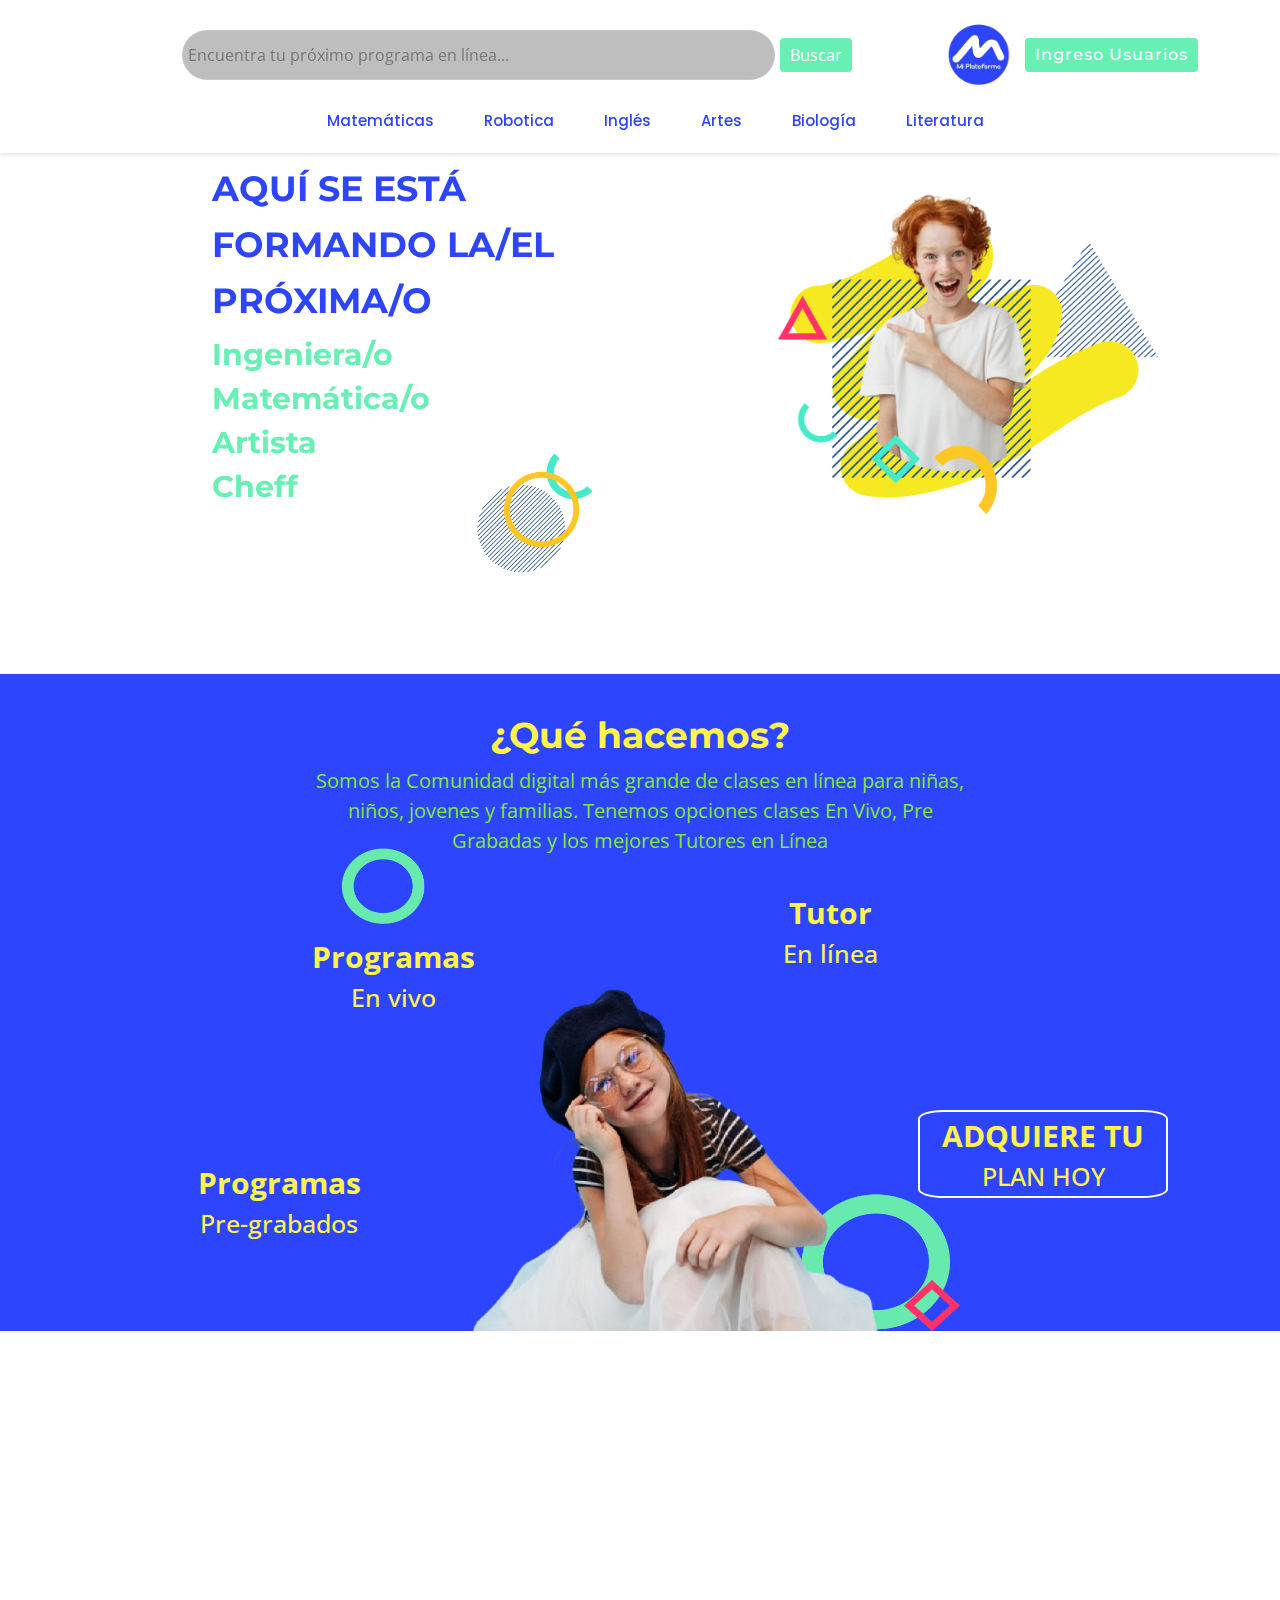
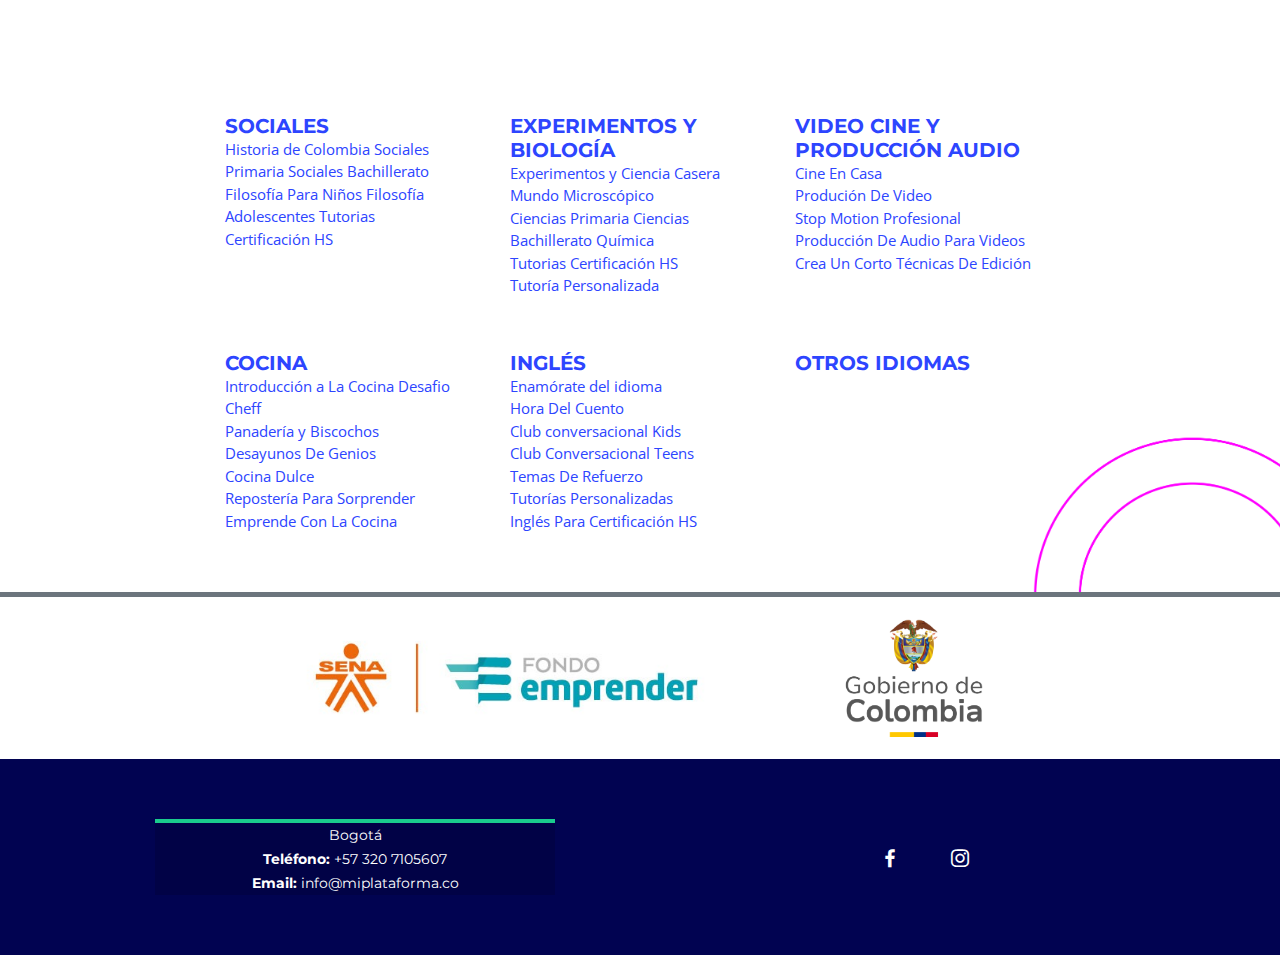
<file: index.html>
<!DOCTYPE html>
<html lang="es">

<head>
  <meta charset="utf-8">
  <meta content="width=device-width, initial-scale=1.0" name="viewport">

  <title>MiPlataforma</title>
  <meta content="" name="description">
  <meta content="" name="keywords">

  <!-- Favicons -->
  <link href="assets/img/joinup/logoPrincipal 2.png" rel="icon">
  <link href="assets/img/apple-touch-icon.png" rel="apple-touch-icon">

  <!-- Google Fonts -->
  <link href="https://fonts.googleapis.com/css?family=Open+Sans:300,300i,400,400i,600,600i,700,700i|Montserrat:300,300i,400,400i,500,500i,600,600i,700,700i|Poppins:300,300i,400,400i,500,500i,600,600i,700,700i" rel="stylesheet">

  <!-- Vendor CSS Files -->
  <link href="assets/vendor/aos/aos.css" rel="stylesheet">
  <link href="assets/vendor/bootstrap/css/bootstrap.min.css" rel="stylesheet">
  <link href="assets/vendor/bootstrap-icons/bootstrap-icons.css" rel="stylesheet">
  <link href="assets/vendor/boxicons/css/boxicons.min.css" rel="stylesheet">
  <link href="assets/vendor/glightbox/css/glightbox.min.css" rel="stylesheet">
  <link href="assets/vendor/remixicon/remixicon.css" rel="stylesheet">
  <link href="assets/vendor/swiper/swiper-bundle.min.css" rel="stylesheet">

  <!-- Template Main CSS File -->
  <link href="assets/css/style.css" rel="stylesheet">

  <!-- =======================================================
  * Template Name: Bootslander - v4.9.0
  * Template URL: https://bootstrapmade.com/bootslander-free-bootstrap-landing-page-template/
  * Author: BootstrapMade.com
  * License: https://bootstrapmade.com/license/
  ======================================================== -->
</head>

<body>

  <!-- ======= Header ======= -->
  <header id="header" class="fixed-top d-flex align-items-center header-transparent">
    <div class="container d-flex align-items-center justify-content-between">
      
      <!-- Search Bar -->
      <div class="search-bar">
        <input type="text" placeholder="Encuentra tu próximo programa en línea...">
        <button type="submit">Buscar</button>
      </div>
  
      <!-- Logo -->
      <div class="logo">
        <h1><a href="index.html">
          <img src="assets/img/joinup/logoPrincipal 1.png" alt="logo2">
        </a></h1>
      </div>
  
      <!-- Login Button -->
      <div class="web-nav-toggle" style="margin-left:10px;">
        <a href="https://miplataforma.co" class="btn-login">Ingreso Usuarios</a>
      </div>
  
    </div>
  
    <!-- Navigation Menu -->
    <nav id="navbar" class="navbar">
      <ul>
        <li><a class="nav-link scrollto" href="https://miplataforma.co/seccion-preview/1/">Matemáticas</a></li>
        <li><a class="nav-link scrollto" href="https://miplataforma.co/seccion-preview/2">Robotica</a></li>
        <li><a class="nav-link scrollto" href="https://miplataforma.co/seccion-preview/3">Inglés</a></li>
        <li><a class="nav-link scrollto" href="https://miplataforma.co/seccion-preview/4">Artes</a></li>
        <li><a class="nav-link scrollto" href="https://miplataforma.co/seccion-preview/5">Biología</a></li>
        <li><a class="nav-link scrollto" href="https://miplataforma.co/seccion-preview/6">Literatura</a></li>
        <!-- <li class="dropdown"><a href="#"><span>Drop Down</span> <i class="bi bi-chevron-down"></i></a>
          <ul>
            <li><a href="#">Drop Down 1</a></li>
            <li class="dropdown"><a href="#"><span>Deep Drop Down</span> <i class="bi bi-chevron-right"></i></a>
              <ul>
                <li><a href="#">Deep Drop Down 1</a></li>
                <li><a href="#">Deep Drop Down 2</a></li>
                <li><a href="#">Deep Drop Down 3</a></li>
                <li><a href="#">Deep Drop Down 4</a></li>
                <li><a href="#">Deep Drop Down 5</a></li>
              </ul>
            </li>
            <li><a href="#">Drop Down 2</a></li>
            <li><a href="#">Drop Down 3</a></li>
            <li><a href="#">Drop Down 4</a></li>
          </ul>
        </li> -->
      </ul>
      <i class="bi bi-list mobile-nav-toggle"></i>
    </nav><!-- .navbar -->
  </header><!-- End Header -->

  <!-- ======= Hero Section ======= -->
  <section id="hero">

    <div class="container">
      <div class="row justify-content-between">
        <div class="col-lg-6 pt-5 pt-lg-0 order-2 order-lg-1 d-flex align-items-center">
          <div data-aos="zoom-out" class="position-adjusted">
            <h1>AQUÍ SE ESTÁ FORMANDO LA/EL PRÓXIMA/O</h1>
              <h2>Ingeniera/o</h2>
              <h2>Matemática/o</h2>
              <h2>Artista</h2>
              <h2>Cheff</h2>
              <img src="assets/img/joinup/flotantes 1.png" alt="" class="overlay-img">
          </div>
        </div>
        <div class="col-lg-5 order-1 order-lg-2 hero-img" data-aos="zoom-out" data-aos-delay="300">
          <div style="display:flex; align-items:center; justify-content:right; margin-top: 50px;">
            <img src="assets/img/joinup/child1.png" class="img-fluid animated" style="margin-bottom: 50px; border-radius:20px;" alt="">
          </div>
        </div>
      </div>
    </div>

  </section><!-- End Hero -->

  <main id="main">

    <!-- ======= About Section ======= -->
    <section id="about" class="about">
      <div class="container">
    
        <!-- Título y párrafo centrado en la parte superior -->
        <div class="row text-center mb-6">
          <div class="col-12" style="margin-bottom: 3%;">
            <h1 class="main-title">¿Qué hacemos?</h1>
            <p class="main-paragraph">Somos la Comunidad digital más grande de clases en línea para niñas, niños, jovenes y familias. Tenemos opciones clases En Vivo, Pre Grabadas y los mejores Tutores en Línea</p>
          </div>
        </div>
    
        <!-- Imagen central y textos alrededor -->
        <div class="row justify-content-center align-items-center position-relative">
          <!-- Texto a las 10 en punto -->
          <div class="col-md-2 text-center position-absolute" style="top: 10%; left: 20%;">
            <p class="title-around">Programas</p>
            <p class="text-around">En vivo</p>
          </div>
    
          <!-- Texto a las 2 en punto -->
          <div class="col-md-2 text-center position-absolute" style="top: 0%; right: 25%;">
            <p class="title-around">Tutor</p>
            <p class="text-around">En línea</p>
          </div>
    
          <!-- Imagen central -->
          <div class="col-md-6 text-center" style="margin-top: 6%;">
            <img src="assets/img/joinup/child2.png" alt="Imagen Central" class="img-fluid central-img">
          </div>
    
          <!-- Texto a las 8 en punto -->
          <div class="col-md-2 text-center position-absolute" style="bottom: 20%; left: 10%;">
            <p class="title-around">Programas</p>
            <p class="text-around">Pre-grabados</p>
          </div>
    
          <!-- Texto a las 3 en punto -->
          <div class="col-md-2 text-center position-absolute" style="bottom: 30%; right: 10%;">
            <button class="btn-adquirirPlan">
              <a href="https://miplataforma.co/inicio" class="title-around">ADQUIERE TU</a>
              <p class="text-around">PLAN HOY</p>
            </button>
          </div>
        </div>
    
      </div>
    </section><!-- End About Section -->

    <!-- ======= Features Section ======= -->
    <section id="features" class="features">
      <div class="container">

        <div class="section-title" data-aos="fade-up">
          <div class="title-clases">
            <h2>Nuestras Clases</h2>
          </div>
        </div>

        <div class="clases-container">

          <div class="row linea-clases" data-aos="fade-left">
            <div class="col-lg-3 col-md-4">
              <div class="clases">
                <h2>ARTES</h2>
                <p>Plastilina</p>
                <p>Dibujo Básico</p>
                <p>Dibujo Intermedio</p>
                <p>Dibujo Avanzado</p>
              </div>
            </div>
            <div class="col-lg-3 col-md-4 mt-4 mt-md-0">
              <div class="clases">
                <h2>MATEMÁTICAS</h2>
                <p>Matemáticas Primaria</p>
                <p>Matemáticas Bachillerato</p>
                <p>Álgebra</p>
                <p>Geometría</p>
                <p>Física</p>
                <p>Tutoría Personalizada</p>
              </div>
            </div>
            <div class="col-lg-3 col-md-4 mt-4 mt-md-0">
              <div class="clases">
                <h2>INGENIERÍA</h2>
                <p>Introducción a Ingeniería</p>
                <p>Maquinas Simples</p>
                <p>Maquinas Complejas</p>
                <p>Problemas Cotidianos</p>
                <p>Estructuras Básicas</p>
                <p>Estructuras Avanzadas</p>
              </div>
            </div>
            <div class="col-lg-3 col-md-4 mt-4 mt-lg-0">
              <div class="clases">
                <h2>PROGRAMACIÓN</h2>
                <p>Introducción Scratch</p>
                <p>Modelado 3D</p>
                <p>Codificación Python</p>
                <p>Robots en Casa</p>
              </div>
            </div>
          </div>

          <div class="row linea-clases">
            <div class="col-lg-3 col-md-4 mt-4">
              <div class="clases">
                <h2>SOCIALES</h2>
                <p>Historia de Colombia Sociales</p>
                <p>Primaria Sociales Bachillerato</p>
                <p>Filosofía Para Niños Filosofía</p>
                <p>Adolescentes Tutorias</p>
                <p>Certificación HS</p>
              </div>
            </div>
            <div class="col-lg-3 col-md-4 mt-4">
              <div class="clases">
                <h2>EXPERIMENTOS Y BIOLOGÍA</h2>
                <p>Experimentos y Ciencia Casera</p>
                <p>Mundo Microscópico</p>
                <p>Ciencias Primaria Ciencias</p>
                <p>Bachillerato Química</p>
                <p>Tutorias Certificación HS</p>
                <p>Tutoría Personalizada</p>
              </div>
            </div>
            <div class="col-lg-3 col-md-4 mt-4">
              <div class="clases">
                <h2>VIDEO CINE Y PRODUCCIÓN AUDIO</h2>
                <p>Cine En Casa</p>
                <p>Produción De Video</p>
                <p>Stop Motion Profesional</p>
                <p>Producción De Audio Para Videos</p>
                <p>Crea Un Corto Técnicas De Edición</p>
              </div>
            </div>
          </div>

          <div class="row linea-clases">
            <div class="col-lg-3 col-md-4 mt-4">
              <div class="clases">
                <h2>COCINA</h2>
                <p>Introducción a La Cocina Desafio Cheff</p>
                <p>Panadería y Biscochos</p>
                <p>Desayunos De Genios</p>
                <p>Cocina Dulce</p>
                <p>Repostería Para Sorprender Emprende Con La Cocina</p>
              </div>
            </div>
            <div class="col-lg-3 col-md-4 mt-4">
              <div class="clases">
                <h2>INGLÉS</h2>
                <p>Enamórate del idioma</p>
                <p>Hora Del Cuento</p>
                <p>Club conversacional Kids</p>
                <p>Club Conversacional Teens </p>
                <p>Temas De Refuerzo</p>
                <p>Tutorías Personalizadas</p>
                <p>Inglés Para Certificación HS</p>
              </div>
            </div>
            <div class="col-lg-3 col-md-4 mt-4">
              <div class="clases">
                <h2>OTROS IDIOMAS</h2>
              </div>
            </div>
          </div>
        </div>
      </div>
      <img src="assets/img/joinup/flotantes 3.png" class="decoracion" alt="Decoracion">
    </section><!-- End Features Section -->

    <!-- ======= Gallery Section ======= -->
     <section id="certificaciones" class="certificaciones">
      <div class="container">
        <img src="./assets/img/joinup/logoSena.jpeg" alt="" class="logoSena">
        <img src="./assets/img/joinup/logoGobierno.png" alt="" class="logoGobierno">
      </div>
     </section>


    

  </main><!-- End #main -->

  <!-- ======= Footer ======= -->
  <footer id="footer">
    <div class="footer-top">
      <div class="container">
        <div class="row">
          <!-- Columna para footer-info -->
          <div class="col-md-6 footer-info">
            <p>
              Bogotá <br>
              <strong>Teléfono:</strong> +57 320 7105607<br>
              <strong>Email:</strong> info@miplataforma.co<br>
            </p>
          </div>
          <!-- Columna para social-links -->
          <div class="col-md-6 social-links mt-3 d-flex justify-content-md-center justify-content-center">
            <a href="https://www.facebook.com/profile.php?id=61566781893646" target="_blank" class="facebook"><i class="bx bxl-facebook"></i></a>
            <a href="https://www.instagram.com/miplataforma/" target="_blank" class="instagram"><i class="bx bxl-instagram"></i></a>
          </div>
        </div>
      </div>
    </div>

  </footer><!-- End Footer -->

  <a href="#" class="back-to-top d-flex align-items-center justify-content-center"><i class="bi bi-arrow-up-short"></i></a>
  <div id="preloader"></div>

  <!-- Vendor JS Files -->
  <script src="assets/vendor/purecounter/purecounter_vanilla.js"></script>
  <script src="assets/vendor/aos/aos.js"></script>
  <script src="assets/vendor/bootstrap/js/bootstrap.bundle.min.js"></script>
  <script src="assets/vendor/glightbox/js/glightbox.min.js"></script>
  <script src="assets/vendor/swiper/swiper-bundle.min.js"></script>
  <script src="assets/vendor/php-email-form/validate.js"></script>

  <!-- Template Main JS File -->
  <script src="assets/js/main.js"></script>

</body>

</html>
</file>
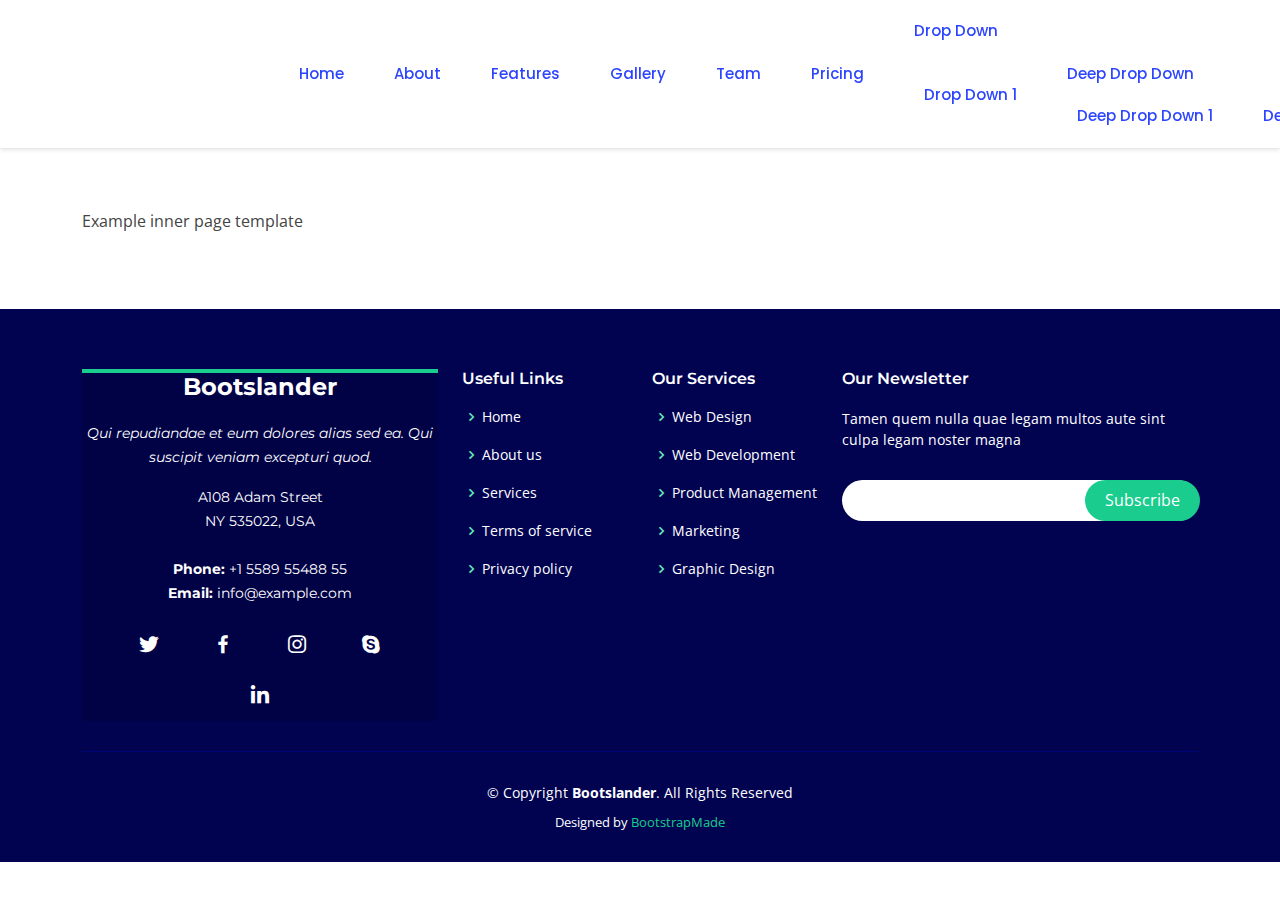
<file: inner-page.html>
<!DOCTYPE html>
<html lang="en">

<head>
  <meta charset="utf-8">
  <meta content="width=device-width, initial-scale=1.0" name="viewport">

  <title>Inner Page - Bootslander Bootstrap Template</title>
  <meta content="" name="description">
  <meta content="" name="keywords">

  <!-- Favicons -->
  <link href="assets/img/favicon.png" rel="icon">
  <link href="assets/img/apple-touch-icon.png" rel="apple-touch-icon">

  <!-- Google Fonts -->
  <link href="https://fonts.googleapis.com/css?family=Open+Sans:300,300i,400,400i,600,600i,700,700i|Montserrat:300,300i,400,400i,500,500i,600,600i,700,700i|Poppins:300,300i,400,400i,500,500i,600,600i,700,700i" rel="stylesheet">

  <!-- Vendor CSS Files -->
  <link href="assets/vendor/aos/aos.css" rel="stylesheet">
  <link href="assets/vendor/bootstrap/css/bootstrap.min.css" rel="stylesheet">
  <link href="assets/vendor/bootstrap-icons/bootstrap-icons.css" rel="stylesheet">
  <link href="assets/vendor/boxicons/css/boxicons.min.css" rel="stylesheet">
  <link href="assets/vendor/glightbox/css/glightbox.min.css" rel="stylesheet">
  <link href="assets/vendor/remixicon/remixicon.css" rel="stylesheet">
  <link href="assets/vendor/swiper/swiper-bundle.min.css" rel="stylesheet">

  <!-- Template Main CSS File -->
  <link href="assets/css/style.css" rel="stylesheet">

  <!-- =======================================================
  * Template Name: Bootslander - v4.9.0
  * Template URL: https://bootstrapmade.com/bootslander-free-bootstrap-landing-page-template/
  * Author: BootstrapMade.com
  * License: https://bootstrapmade.com/license/
  ======================================================== -->
</head>

<body>

  <!-- ======= Header ======= -->
  <header id="header" class="fixed-top d-flex align-items-center ">
    <div class="container d-flex align-items-center justify-content-between">

      <div class="logo">
        <h1><a href="index.html"><span>Bootslander</span></a></h1>
        <!-- Uncomment below if you prefer to use an image logo -->
        <!-- <a href="index.html"><img src="assets/img/logo.png" alt="" class="img-fluid"></a>-->
      </div>

      <nav id="navbar" class="navbar">
        <ul>
          <li><a class="nav-link scrollto " href="#hero">Home</a></li>
          <li><a class="nav-link scrollto" href="#about">About</a></li>
          <li><a class="nav-link scrollto" href="#features">Features</a></li>
          <li><a class="nav-link scrollto" href="#gallery">Gallery</a></li>
          <li><a class="nav-link scrollto" href="#team">Team</a></li>
          <li><a class="nav-link scrollto" href="#pricing">Pricing</a></li>
          <li class="dropdown"><a href="#"><span>Drop Down</span> <i class="bi bi-chevron-down"></i></a>
            <ul>
              <li><a href="#">Drop Down 1</a></li>
              <li class="dropdown"><a href="#"><span>Deep Drop Down</span> <i class="bi bi-chevron-right"></i></a>
                <ul>
                  <li><a href="#">Deep Drop Down 1</a></li>
                  <li><a href="#">Deep Drop Down 2</a></li>
                  <li><a href="#">Deep Drop Down 3</a></li>
                  <li><a href="#">Deep Drop Down 4</a></li>
                  <li><a href="#">Deep Drop Down 5</a></li>
                </ul>
              </li>
              <li><a href="#">Drop Down 2</a></li>
              <li><a href="#">Drop Down 3</a></li>
              <li><a href="#">Drop Down 4</a></li>
            </ul>
          </li>
          <li><a class="nav-link scrollto" href="#contact">Contact</a></li>
        </ul>
        <i class="bi bi-list mobile-nav-toggle"></i>
      </nav><!-- .navbar -->

    </div>
  </header><!-- End Header -->

  <main id="main">

    <!-- ======= Breadcrumbs Section ======= -->
    <section class="breadcrumbs">
      <div class="container">

        <div class="d-flex justify-content-between align-items-center">
          <h2>Inner Page</h2>
          <ol>
            <li><a href="index.html">Home</a></li>
            <li>Inner Page</li>
          </ol>
        </div>

      </div>
    </section><!-- End Breadcrumbs Section -->

    <section class="inner-page">
      <div class="container">
        <p>
          Example inner page template
        </p>
      </div>
    </section>

  </main><!-- End #main -->

  <!-- ======= Footer ======= -->
  <footer id="footer">
    <div class="footer-top">
      <div class="container">
        <div class="row">

          <div class="col-lg-4 col-md-6">
            <div class="footer-info">
              <h3>Bootslander</h3>
              <p class="pb-3"><em>Qui repudiandae et eum dolores alias sed ea. Qui suscipit veniam excepturi quod.</em></p>
              <p>
                A108 Adam Street <br>
                NY 535022, USA<br><br>
                <strong>Phone:</strong> +1 5589 55488 55<br>
                <strong>Email:</strong> info@example.com<br>
              </p>
              <div class="social-links mt-3">
                <a href="#" class="twitter"><i class="bx bxl-twitter"></i></a>
                <a href="#" class="facebook"><i class="bx bxl-facebook"></i></a>
                <a href="#" class="instagram"><i class="bx bxl-instagram"></i></a>
                <a href="#" class="google-plus"><i class="bx bxl-skype"></i></a>
                <a href="#" class="linkedin"><i class="bx bxl-linkedin"></i></a>
              </div>
            </div>
          </div>

          <div class="col-lg-2 col-md-6 footer-links">
            <h4>Useful Links</h4>
            <ul>
              <li><i class="bx bx-chevron-right"></i> <a href="#">Home</a></li>
              <li><i class="bx bx-chevron-right"></i> <a href="#">About us</a></li>
              <li><i class="bx bx-chevron-right"></i> <a href="#">Services</a></li>
              <li><i class="bx bx-chevron-right"></i> <a href="#">Terms of service</a></li>
              <li><i class="bx bx-chevron-right"></i> <a href="#">Privacy policy</a></li>
            </ul>
          </div>

          <div class="col-lg-2 col-md-6 footer-links">
            <h4>Our Services</h4>
            <ul>
              <li><i class="bx bx-chevron-right"></i> <a href="#">Web Design</a></li>
              <li><i class="bx bx-chevron-right"></i> <a href="#">Web Development</a></li>
              <li><i class="bx bx-chevron-right"></i> <a href="#">Product Management</a></li>
              <li><i class="bx bx-chevron-right"></i> <a href="#">Marketing</a></li>
              <li><i class="bx bx-chevron-right"></i> <a href="#">Graphic Design</a></li>
            </ul>
          </div>

          <div class="col-lg-4 col-md-6 footer-newsletter">
            <h4>Our Newsletter</h4>
            <p>Tamen quem nulla quae legam multos aute sint culpa legam noster magna</p>
            <form action="" method="post">
              <input type="email" name="email"><input type="submit" value="Subscribe">
            </form>

          </div>

        </div>
      </div>
    </div>

    <div class="container">
      <div class="copyright">
        &copy; Copyright <strong><span>Bootslander</span></strong>. All Rights Reserved
      </div>
      <div class="credits">
        <!-- All the links in the footer should remain intact. -->
        <!-- You can delete the links only if you purchased the pro version. -->
        <!-- Licensing information: https://bootstrapmade.com/license/ -->
        <!-- Purchase the pro version with working PHP/AJAX contact form: https://bootstrapmade.com/bootslander-free-bootstrap-landing-page-template/ -->
        Designed by <a href="https://bootstrapmade.com/">BootstrapMade</a>
      </div>
    </div>
  </footer><!-- End Footer -->

  <a href="#" class="back-to-top d-flex align-items-center justify-content-center"><i class="bi bi-arrow-up-short"></i></a>
  <div id="preloader"></div>

  <!-- Vendor JS Files -->
  <script src="assets/vendor/purecounter/purecounter_vanilla.js"></script>
  <script src="assets/vendor/aos/aos.js"></script>
  <script src="assets/vendor/bootstrap/js/bootstrap.bundle.min.js"></script>
  <script src="assets/vendor/glightbox/js/glightbox.min.js"></script>
  <script src="assets/vendor/swiper/swiper-bundle.min.js"></script>
  <script src="assets/vendor/php-email-form/validate.js"></script>

  <!-- Template Main JS File -->
  <script src="assets/js/main.js"></script>

</body>

</html>
</file>
<file: assets/css/style.css>
/**
* Template Name: Bootslander - v4.9.0
* Template URL: https://bootstrapmade.com/bootslander-free-bootstrap-landing-page-template/
* Author: BootstrapMade.com
* License: https://bootstrapmade.com/license/
*/

/*--------------------------------------------------------------
# General
--------------------------------------------------------------*/
body {
  font-family: "Open Sans", sans-serif;
  color: #444444;
}

a {
  color: #1acc8d;
  text-decoration: none;
}

a:hover {
  color: #34e5a6;
  text-decoration: none;
}

h1,
h2,
h3,
h4,
h5,
h6 {
  font-family: "Montserrat", sans-serif;
}

/*--------------------------------------------------------------
# Preloader
--------------------------------------------------------------*/
#preloader {
  position: fixed;
  top: 0;
  left: 0;
  right: 0;
  bottom: 0;
  z-index: 9999;
  overflow: hidden;
  background: #fff;
}

#preloader:before {
  content: "";
  position: fixed;
  top: calc(50% - 30px);
  left: calc(50% - 30px);
  border: 6px solid #1acc8d;
  border-top-color: #d2f9eb;
  border-radius: 50%;
  width: 60px;
  height: 60px;
  -webkit-animation: animate-preloader 1s linear infinite;
  animation: animate-preloader 1s linear infinite;
}

@-webkit-keyframes animate-preloader {
  0% {
    transform: rotate(0deg);
  }

  100% {
    transform: rotate(360deg);
  }
}

@keyframes animate-preloader {
  0% {
    transform: rotate(0deg);
  }

  100% {
    transform: rotate(360deg);
  }
}

/*--------------------------------------------------------------
# Back to top button
--------------------------------------------------------------*/
.back-to-top {
  position: fixed;
  visibility: hidden;
  opacity: 0;
  right: 15px;
  bottom: 15px;
  z-index: 996;
  background: #1acc8d;
  width: 40px;
  height: 40px;
  border-radius: 50px;
  transition: all 0.4s;
}

.back-to-top i {
  font-size: 28px;
  color: #fff;
  line-height: 0;
}

.back-to-top:hover {
  background: #2be4a2;
  color: #fff;
}

.back-to-top.active {
  visibility: visible;
  opacity: 1;
}

/*--------------------------------------------------------------
# Disable AOS delay on mobile
--------------------------------------------------------------*/
@media screen and (max-width: 768px) {
  [data-aos-delay] {
    transition-delay: 0 !important;
  }
}

/* Search Bar Styles */
.search-bar {
  display: flex;
  align-items: center;
  margin-right: auto;
  width: 60%;
  margin-bottom: 20px;
  margin-top: 20px;
  margin-left: 100px;

}

.search-bar input[type="text"] {
  padding: 5px;
  border: 1px solid #cccccc93;
  background-color: #bebebe;
  border-radius: 30px;
  height: 50px;
  width: 100%;
  color: #ffffff;
}

.search-bar input[type="text"]::placeholder {
  color: #777777; /* Color del placeholder */
  opacity: 1; /* Para asegurar que el color se aplique correctamente */
}

.search-bar input[type="text"]:focus::placeholder {
  color: #cccccc; /* Color del placeholder cuando el input está enfocado */
}

.search-bar button {
  padding: 5px 10px;
  margin-left: 5px;
  border: none;
  background-color: #68F0B4;
  color: white;
  border-radius: 4px;
  cursor: pointer;
}

.search-bar button:hover {
  background-color: #34e5a6;
}

/*--------------------------------------------------------------
# Header
--------------------------------------------------------------*/
#header {
  display: flex;
  flex-direction: column;
  align-items: center;
  justify-content: center;
  padding: 10px 20px;
  background: #fff;
  box-shadow: 0 2px 4px rgba(0, 0, 0, 0.1);
}

#header .container {
  display: flex;
  align-items: center;
  justify-content: space-between;
  width: 100%;
}

#header.header-transparent {
  background: transparent;
}

#header.header-scrolled {
  background: #fff;
  height: 140px;
}

#header .logo {
  font-size: 24px;
  font-weight: bold;
  color: #010483;
}

#header .logo h1 {
  font-size: 28px;
  margin: 0;
  padding: 0;
  line-height: 1;
  font-weight: 700;
}

#header .logo h1 a,
#header .logo h1 a:hover {
  color: #fff;
  text-decoration: none;
}

#header .logo img {
  padding: 0;
  margin: 0;
  max-height: 70px;
}

#header .navbar {
  flex-grow: 1;
  display: flex;
  justify-content: center;
}

#header .navbar ul {
  display: flex;
  list-style: none;
  padding: 0;
  margin: 0;
}

#header .navbar ul li {
  margin: 0 10px;
}

#header .navbar ul li a {
  color: #2D45FF;
  text-decoration: none;
  font-weight: 500;
}

#header .navbar ul li a:hover {
  color: #1acc8d;
}

#header .btn-login {
  padding: 5px 10px;
  background-color: #68F0B4;
  color: white;
  border-radius: 4px;
  text-decoration: none;
}

#header .btn-login:hover {
  background-color: #34e5a6;
}

/*--------------------------------------------------------------
# Navigation Menu
--------------------------------------------------------------*/
/**
* Desktop Navigation 
*/
.navbar {
  padding: 0;
}

.navbar ul {
  margin: 0;
  padding: 0;
  display: flex;
  list-style: none;
  align-items: center;
}

.navbar li {
  position: relative;
}

.navbar a,
.navbar a:focus {
  display: flex;
  align-items: center;
  justify-content: space-between;
  padding: 10px 0 10px 30px;
  font-size: 15px;
  font-weight: 500;
  font-family: "Poppins", sans-serif;
  color: rgba(255, 255, 255, 0.7);
  white-space: nowrap;
  transition: 0.3s;
}

.navbar a i,
.navbar a:focus i {
  font-size: 12px;
  line-height: 0;
  margin-left: 5px;
}

.navbar>ul>li>a:before {
  content: "";
  position: absolute;
  width: 0;
  height: 2px;
  bottom: 3px;
  left: 30px;
  background-color: #1acc8d;
  visibility: hidden;
  width: 0px;
  transition: all 0.3s ease-in-out 0s;
}

.navbar a:hover:before,
.navbar li:hover>a:before,
.navbar .active:before {
  visibility: visible;
  width: 25px;
}

.navbar a:hover,
.navbar .active,
.navbar .active:focus,
.navbar li:hover>a {
  color: #fff;
}


@media (max-width: 1366px) {
  .navbar .dropdown .dropdown ul {
    left: -90%;
  }

  .navbar .dropdown .dropdown:hover>ul {
    left: -100%;
  }
}

/**
* Mobile Navigation 
*/
.mobile-nav-toggle {
  color: #fff;
  font-size: 28px;
  cursor: pointer;
  display: none;
  line-height: 0;
  transition: 0.5s;
}

.web-nav-toggle{
  display: block;
}
.mobile-nav-toggle2{
  display: none;
}

@media (max-width: 991px) {
  .mobile-nav-toggle {
    display: block;
  }

  .navbar ul {
    display: none;
  }

  .web-nav-toggle{
    display: none;
  }
  .mobile-nav-toggle2{
    display: block;
  }
}

.navbar-mobile {
  position: fixed;
  overflow: hidden;
  top: 0;
  right: 0;
  left: 0;
  bottom: 0;
  background: rgba(1, 3, 91, 0.9);
  transition: 0.3s;
  z-index: 999;
}

.navbar-mobile .mobile-nav-toggle {
  position: absolute;
  top: 15px;
  right: 15px;
}

.navbar-mobile ul {
  display: block;
  position: absolute;
  top: 55px;
  right: 15px;
  bottom: 15px;
  left: 15px;
  padding: 10px 0;
  border-radius: 8px;
  background-color: #fff;
  overflow-y: auto;
  transition: 0.3s;
}

.navbar-mobile>ul>li>a:before {
  left: 20px;
}

.navbar-mobile a,
.navbar-mobile a:focus {
  padding: 10px 20px;
  font-size: 15px;
  color: #0205a1;
}

.navbar-mobile a:hover,
.navbar-mobile .active,
.navbar-mobile li:hover>a {
  color: #3f43fd;
}

.navbar-mobile .getstarted,
.navbar-mobile .getstarted:focus {
  margin: 15px;
}

.navbar-mobile .dropdown ul,
.navbar-mobile .dropdown .dropdown ul {
  position: static;
  display: none;
  margin: 10px 20px;
  padding: 10px 0;
  z-index: 99;
  opacity: 1;
  visibility: visible;
  background: #fff;
  box-shadow: 0px 0px 30px rgba(127, 137, 161, 0.25);
}

.navbar-mobile .dropdown ul li,
.navbar-mobile .dropdown .dropdown ul li {
  min-width: 200px;
}

.navbar-mobile .dropdown ul a,
.navbar-mobile .dropdown .dropdown ul a {
  padding: 10px 20px;
}

.navbar-mobile .dropdown ul a i,
.navbar-mobile .dropdown .dropdown ul a i {
  font-size: 12px;
}

.navbar-mobile .dropdown ul a:hover,
.navbar-mobile .dropdown ul .active:hover,
.navbar-mobile .dropdown ul li:hover>a,
.navbar-mobile .dropdown .dropdown ul a:hover,
.navbar-mobile .dropdown .dropdown ul .active:hover,
.navbar-mobile .dropdown .dropdown ul li:hover>a {
  color: #1acc8d;
}

.navbar-mobile .dropdown>.dropdown-active,
.navbar-mobile .dropdown .dropdown>.dropdown-active {
  display: block;
}

/*--------------------------------------------------------------
# Hero Section
--------------------------------------------------------------*/


.position-adjusted {
  position: relative;
}


.overlay-img {
  position: absolute;
  top: 100%; /* Ajusta según sea necesario */
  left: 70%; /* Ajusta según sea necesario */
  transform: translate(-50%, -50%); /* Centra la imagen */
  max-width: 25%;
  z-index: 1; /* Asegura que la imagen esté sobre los h2 */
}

#hero {
  width: 100%;
  background: url("../img/hero-bg.jpg");
  position: relative;
}

#hero:before {
  content: "";
  background: #fff;
  position: absolute;
  bottom: 0;
  top: 0;
  left: 0;
  right: 0;
}

#hero h1 {
  font-size: 35px;
  font-weight: 700;
  line-height: 56px;
  color: #2D45FF;
}

#hero h1 span {
  color: #fff;
  border-bottom: 4px solid #1acc8d;
}

#hero h2 {
  color: #68F0B4;
  font-size: 30px;
  font-weight: 700;
}

#hero .btn-get-started {
  font-family: "Montserrat", sans-serif;
  font-weight: 500;
  font-size: 16px;
  letter-spacing: 1px;
  display: inline-block;
  padding: 10px 30px;
  border-radius: 50px;
  transition: 0.5s;
  color: #fff;
  background: #1acc8d;
}

#hero .btn-get-started:hover {
  background: #17b57d;
}

.btn-login{
  font-family: "Montserrat", sans-serif;
  font-weight: 500;
  font-size: 16px;
  letter-spacing: 1px;
  display: inline-block;
  padding: 10px 30px;
  border-radius: 50px;
  transition: 0.5s;
  color: #fff;
  background: #1acc8d;
}
.btn-login:hover {
  background: #17b57d;
  color: #fff;
}

#hero .animated {
  animation: up-down 2s ease-in-out infinite alternate-reverse both;
}

#hero {
  width: 100%;
  position: relative;
  background: url("../img/hero-bg.jpg");
  padding: 110px 110px 110px 200px;
}

#hero h1 {
  font-size: 35px;
  font-weight: 700;
  line-height: 56px;
  color: #2D45FF;
}

#hero p {
  font-size: 18px;
  color: #333;
}

.central-image {
  display: block;
  margin: 0 auto;
  max-width: 30%;
  border-radius: 50%;
}

.text-around h2 {
  font-size: 20px;
  color: #68F0B4;
  font-weight: 700;
}


@media (min-width: 1024px) {
  #hero {
    background-attachment: fixed;
  }
}

@media (max-width: 991px) {
  #hero {
    padding-top: 80px;
  }

  #hero .animated {
    -webkit-animation: none;
    animation: none;
  }

  #hero .hero-img {
    text-align: center;
  }

  #hero .hero-img img {
    max-width: 50%;
  }

  #hero h1 {
    font-size: 28px;
    line-height: 32px;
    margin-bottom: 10px;
  }

  #hero h2 {
    font-size: 18px;
    line-height: 24px;
    margin-bottom: 30px;
  }
}

@media (max-width: 575px) {
  #hero .hero-img img {
    width: 80%;
  }
}

@-webkit-keyframes up-down {
  0% {
    transform: translateY(10px);
  }

  100% {
    transform: translateY(-10px);
  }
}

@keyframes up-down {
  0% {
    transform: translateY(10px);
  }

  100% {
    transform: translateY(-10px);
  }
}


@-webkit-keyframes move-forever1 {
  0% {
    transform: translate(85px, 0%);
  }

  100% {
    transform: translate(-90px, 0%);
  }
}

@keyframes move-forever1 {
  0% {
    transform: translate(85px, 0%);
  }

  100% {
    transform: translate(-90px, 0%);
  }
}

@-webkit-keyframes move-forever2 {
  0% {
    transform: translate(-90px, 0%);
  }

  100% {
    transform: translate(85px, 0%);
  }
}

@keyframes move-forever2 {
  0% {
    transform: translate(-90px, 0%);
  }

  100% {
    transform: translate(85px, 0%);
  }
}

@-webkit-keyframes move-forever3 {
  0% {
    transform: translate(-90px, 0%);
  }

  100% {
    transform: translate(85px, 0%);
  }
}

@keyframes move-forever3 {
  0% {
    transform: translate(-90px, 0%);
  }

  100% {
    transform: translate(85px, 0%);
  }
}

/*--------------------------------------------------------------
# Sections General
--------------------------------------------------------------*/
section {
  padding: 60px 0;
  overflow: hidden;
}

.section-bg {
  background-color: #f5f5ff;
}

.section-title {
  width: 100%;
  display: flex;
  flex-direction: column;
  align-items: center;
  margin-bottom: 20px;
}

.title-clases {
  background-color: #68F0B4;
  width: 40%;
  display: flex;
  flex-direction: column;
  align-items: center;
  justify-content: center;
  height: 60px;
  border-radius: 40px;
}

.title-clases h2 {
  margin: 0;
  font-size: 30px;
  font-weight: 700;
  text-align: center;
  justify-content: center;
  text-transform: uppercase;
  font-family: "Poppins", sans-serif;
  color: #fff;
}

/*--------------------------------------------------------------
# Breadcrumbs
--------------------------------------------------------------*/
.breadcrumbs {
  padding: 20px 0;
  background-color: #fafaff;
  min-height: 40px;
  margin-top: 80px;
}

@media (max-width: 992px) {
  .breadcrumbs {
    margin-top: 64px;
  }
}

.breadcrumbs h2 {
  font-size: 24px;
  font-weight: 400;
  margin: 0;
}

@media (max-width: 992px) {
  .breadcrumbs h2 {
    margin: 0 0 10px 0;
  }
}

.breadcrumbs ol {
  display: flex;
  flex-wrap: wrap;
  list-style: none;
  padding: 0;
  margin: 0;
  font-size: 14px;
}

.breadcrumbs ol li+li {
  padding-left: 10px;
}

.breadcrumbs ol li+li::before {
  display: inline-block;
  padding-right: 10px;
  color: #6c757d;
  content: "/";
}

@media (max-width: 768px) {
  .breadcrumbs .d-flex {
    display: block !important;
  }

  .breadcrumbs ol {
    display: block;
  }

  .breadcrumbs ol li {
    display: inline-block;
  }
}

/*--------------------------------------------------------------
# About
--------------------------------------------------------------*/
.about {
  padding: 40px 0px 0px 0px;
  background-color: #2D45FF;
  position: relative;
  background-image: url('/assets/img/joinup/flotantes 2.png');
  background-position: center bottom;
  background-repeat: no-repeat;
  background-size: 50% 80%; /* Ajusta a 'cover' si prefieres que ocupe toda la sección */
}

.btn-adquirirPlan{
  background-color: transparent;
  min-width: 250px;
  border-radius: 10%;
  border: 2px solid #fff;
}

.main-title {
  font-size: 36px;
  color: #fff44b;
  font-weight: 700;
}

.main-paragraph {
  max-width: 60%;
  margin: 0 auto;
  text-align: center;
  font-size: 20px;
  line-height: 1.5;
  color: #81E838;
}

.central-img {
  max-width: 100%;
}

.text-around {
  color: #fff44b;
  font-size: 25px;
  font-weight: 500;
  padding: 0px;
  margin: 0px;
}

.title-around {
  color: #fff44b;
  font-size: 30px;
  font-weight: 700;
  padding: 0px;
  margin: 0px;
}

@-webkit-keyframes pulsate-btn {
  0% {
    transform: scale(0.6, 0.6);
    opacity: 1;
  }

  100% {
    transform: scale(1, 1);
    opacity: 0;
  }
}

@keyframes pulsate-btn {
  0% {
    transform: scale(0.6, 0.6);
    opacity: 1;
  }

  100% {
    transform: scale(1, 1);
    opacity: 0;
  }
}

/*--------------------------------------------------------------
# Features
--------------------------------------------------------------*/
.features{
  position: relative;
}

.features .decoracion {
  position: absolute;
  bottom: -70px;
  right: -50px;
  width: 300px; /* Ajusta el tamaño a tus necesidades */
  transform: rotate(90deg); /* Rota la imagen para que el borde del círculo sea visible */
  z-index: -1; /* Manda la imagen al fondo, detrás del contenido */
  opacity: 1; /* Ajusta la opacidad si es necesario */
}

.clases {
  text-align: left; /* Centra el texto dentro de cada div */
}

.clases h2{
  font-size: 20px;
  margin: 30px 0px 0px 0px;
  color: #2D45FF;
  font-weight: 700;
}
.clases p{
  font-size: 15px;
  margin: 0px 0px 0px 0px;
  color: #2D45FF;
}

.linea-clases{
  display: flex;
  justify-content: center; /* Centra los elementos horizontalmente */
  flex-wrap: wrap; /* Permite que los elementos se envuelvan si es necesario */
}


/*--------------------------------------------------------------
# Counts
--------------------------------------------------------------*/
.counts {
  background: #f5f5ff;
  padding: 70px 0 60px;
}

.counts .count-box {
  padding: 30px 30px 25px 30px;
  width: 100%;
  position: relative;
  text-align: center;
  background: #fff;
}

.counts .count-box i {
  position: absolute;
  top: -25px;
  left: 50%;
  transform: translateX(-50%);
  font-size: 20px;
  background: #1acc8d;
  padding: 12px;
  color: #fff;
  border-radius: 50px;
  display: inline-flex;
  align-items: center;
  justify-content: center;
  line-height: 0;
  width: 48px;
  height: 48px;
}

.counts .count-box span {
  font-size: 36px;
  display: block;
  font-weight: 600;
  color: #010483;
}

.counts .count-box p {
  padding: 0;
  margin: 0;
  font-family: "Montserrat", sans-serif;
  font-size: 14px;
}

/*--------------------------------------------------------------
# Details
--------------------------------------------------------------*/
.details .content+.content {
  margin-top: 100px;
}

.details .content h3 {
  font-weight: 600;
  font-size: 26px;
  color: #010483;
}

.details .content ul {
  list-style: none;
  padding: 0;
}

.details .content ul li {
  padding-bottom: 10px;
}

.details .content ul i {
  font-size: 20px;
  padding-right: 4px;
  color: #1acc8d;
}

.details .content p:last-child {
  margin-bottom: 0;
}

/*--------------------------------------------------------------
# Certificaciones
--------------------------------------------------------------*/

.certificaciones{
  border-top: 5px solid #6c757d;
  padding: 20px;
  margin: 0px;
}

.logoSena {
  width: 40%;
  margin: 0px 50px 0px 0px;
}

.logoGobierno{
  width: 15%;
  margin: 0px 0px 0px 50px;
}

.certificaciones .container{
  display: flex;
  justify-content: center;
  align-items: center;
}

/*--------------------------------------------------------------
# Testimonials
--------------------------------------------------------------*/
.testimonials {
  padding: 80px 0;
  background: url("../img/cta-bg.jpg") no-repeat;
  background-position: center center;
  background-size: cover;
  position: relative;
}

.testimonials::before {
  content: "";
  position: absolute;
  left: 0;
  right: 0;
  top: 0;
  bottom: 0;
  background: rgba(1, 3, 111, 0.8);
}

.testimonials .section-header {
  margin-bottom: 40px;
}

.testimonials .testimonials-carousel,
.testimonials .testimonials-slider {
  overflow: hidden;
}

.testimonials .testimonial-item {
  text-align: center;
  color: #fff;
}

.testimonials .testimonial-item .testimonial-img {
  width: 100px;
  border-radius: 50%;
  border: 6px solid rgba(255, 255, 255, 0.15);
  margin: 0 auto;
}

.testimonials .testimonial-item h3 {
  font-size: 20px;
  font-weight: bold;
  margin: 10px 0 5px 0;
  color: #fff;
}

.testimonials .testimonial-item h4 {
  font-size: 14px;
  color: #ddd;
  margin: 0 0 15px 0;
}

.testimonials .testimonial-item .quote-icon-left,
.testimonials .testimonial-item .quote-icon-right {
  color: rgba(255, 255, 255, 0.4);
  font-size: 26px;
}

.testimonials .testimonial-item .quote-icon-left {
  display: inline-block;
  left: -5px;
  position: relative;
}

.testimonials .testimonial-item .quote-icon-right {
  display: inline-block;
  right: -5px;
  position: relative;
  top: 10px;
}

.testimonials .testimonial-item p {
  font-style: italic;
  margin: 0 auto 15px auto;
  color: #eee;
}

.testimonials .swiper-pagination {
  margin-top: 20px;
  position: relative;
}

.testimonials .swiper-pagination .swiper-pagination-bullet {
  width: 12px;
  height: 12px;
  opacity: 1;
  background-color: rgba(255, 255, 255, 0.4);
}

.testimonials .swiper-pagination .swiper-pagination-bullet-active {
  background-color: #1acc8d;
}

@media (min-width: 1024px) {
  .testimonials {
    background-attachment: fixed;
  }
}

@media (min-width: 992px) {
  .testimonials .testimonial-item p {
    width: 80%;
  }
}

/*--------------------------------------------------------------
# Team
--------------------------------------------------------------*/
.team {
  background: #fff;
}

.team .member {
  text-align: center;
  margin-bottom: 80px;
  position: relative;
}

.team .member .pic {
  border-radius: 4px;
  overflow: hidden;
}

.team .member img {
  transition: all ease-in-out 0.4s;
}

.team .member:hover img {
  transform: scale(1.1);
}

.team .member .member-info {
  position: absolute;
  bottom: -80px;
  left: 0px;
  right: 0px;
  background: rgba(255, 255, 255, 0.9);
  padding: 15px 0;
  border-radius: 0 0 4px 4px;
  box-shadow: 0px 2px 15px rgba(0, 0, 0, 0.1);
}

.team .member h4 {
  font-weight: 700;
  margin-bottom: 10px;
  font-size: 16px;
  color: #01036f;
  position: relative;
  padding-bottom: 10px;
}

.team .member h4::after {
  content: "";
  position: absolute;
  display: block;
  width: 50px;
  height: 1px;
  background: #0d12fc;
  bottom: 0;
  left: calc(50% - 25px);
}

.team .member span {
  font-style: italic;
  display: block;
  font-size: 13px;
  color: #01036f;
}

.team .member .social {
  margin-top: 10px;
}

.team .member .social a {
  transition: color 0.3s;
  color: #01036f;
}

.team .member .social a:hover {
  color: #1acc8d;
}

.team .member .social i {
  font-size: 16px;
  margin: 0 2px;
}

/*--------------------------------------------------------------
# Pricing
--------------------------------------------------------------*/
.pricing .box {
  padding: 20px;
  background: #fff;
  text-align: center;
  box-shadow: 0px 0px 4px rgba(0, 0, 0, 0.12);
  border-radius: 5px;
  position: relative;
  overflow: hidden;
}

.pricing h3 {
  font-weight: 400;
  margin: -20px -20px 20px -20px;
  padding: 20px 15px;
  font-size: 16px;
  font-weight: 600;
  color: #777777;
  background: #f8f8f8;
}

.pricing h4 {
  font-size: 36px;
  color: #1acc8d;
  font-weight: 600;
  font-family: "Poppins", sans-serif;
  margin-bottom: 20px;
}

.pricing h4 sup {
  font-size: 20px;
  top: -15px;
  left: -3px;
}

.pricing h4 span {
  color: #bababa;
  font-size: 16px;
  font-weight: 300;
}

.pricing ul {
  padding: 0;
  list-style: none;
  color: #444444;
  text-align: center;
  line-height: 20px;
  font-size: 14px;
}

.pricing ul li {
  padding-bottom: 16px;
}

.pricing ul i {
  color: #1acc8d;
  font-size: 18px;
  padding-right: 4px;
}

.pricing ul .na {
  color: #ccc;
  text-decoration: line-through;
}

.pricing .btn-wrap {
  margin: 20px -20px -20px -20px;
  padding: 20px 15px;
  background: #f8f8f8;
  text-align: center;
}

.pricing .btn-buy {
  background: #1acc8d;
  display: inline-block;
  padding: 8px 35px 10px 35px;
  border-radius: 50px;
  color: #fff;
  transition: none;
  font-size: 14px;
  font-weight: 400;
  font-family: "Montserrat", sans-serif;
  font-weight: 600;
  transition: 0.3s;
}

.pricing .btn-buy:hover {
  background: #149f6e;
}

.pricing .featured h3 {
  color: #fff;
  background: #1acc8d;
}

.pricing .advanced {
  width: 200px;
  position: absolute;
  top: 18px;
  right: -68px;
  transform: rotate(45deg);
  z-index: 1;
  font-size: 14px;
  padding: 1px 0 3px 0;
  background: #1acc8d;
  color: #fff;
}

/*--------------------------------------------------------------
# F.A.Q
--------------------------------------------------------------*/
.faq .faq-list {
  padding: 0;
}

.faq .faq-list ul {
  padding: 0;
  list-style: none;
}

.faq .faq-list li+li {
  margin-top: 15px;
}

.faq .faq-list li {
  padding: 20px;
  background: #fff;
  border-radius: 4px;
  position: relative;
}

.faq .faq-list a {
  display: block;
  position: relative;
  font-family: "Poppins", sans-serif;
  font-size: 16px;
  line-height: 24px;
  font-weight: 500;
  padding: 0 30px;
  outline: none;
  cursor: pointer;
}

.faq .faq-list .icon-help {
  font-size: 24px;
  position: absolute;
  right: 0;
  left: 20px;
  color: #34e5a6;
}

.faq .faq-list .icon-show,
.faq .faq-list .icon-close {
  font-size: 24px;
  position: absolute;
  right: 0;
  top: 0;
}

.faq .faq-list p {
  margin-bottom: 0;
  padding: 10px 0 0 0;
}

.faq .faq-list .icon-show {
  display: none;
}

.faq .faq-list a.collapsed {
  color: #343a40;
}

.faq .faq-list a.collapsed:hover {
  color: #1acc8d;
}

.faq .faq-list a.collapsed .icon-show {
  display: inline-block;
}

.faq .faq-list a.collapsed .icon-close {
  display: none;
}

@media (max-width: 1200px) {
  .faq .faq-list {
    padding: 0;
  }
}

/*--------------------------------------------------------------
# Contact
--------------------------------------------------------------*/
.contact .info {
  width: 100%;
  background: #fff;
}

.contact .info i {
  font-size: 20px;
  color: #3f43fd;
  float: left;
  width: 44px;
  height: 44px;
  background: #f0f0ff;
  display: flex;
  justify-content: center;
  align-items: center;
  border-radius: 50px;
  transition: all 0.3s ease-in-out;
}

.contact .info h4 {
  padding: 0 0 0 60px;
  font-size: 22px;
  font-weight: 600;
  margin-bottom: 5px;
  color: #010483;
}

.contact .info p {
  padding: 0 0 0 60px;
  margin-bottom: 0;
  font-size: 14px;
  color: #0205a1;
}

.contact .info .email,
.contact .info .phone {
  margin-top: 40px;
}

.contact .info .email:hover i,
.contact .info .address:hover i,
.contact .info .phone:hover i {
  background: #1acc8d;
  color: #fff;
}

.contact .php-email-form {
  width: 100%;
  background: #fff;
}

.contact .php-email-form .form-group {
  padding-bottom: 8px;
}

.contact .php-email-form .error-message {
  display: none;
  color: #fff;
  background: #ed3c0d;
  text-align: left;
  padding: 15px;
  font-weight: 600;
}

.contact .php-email-form .error-message br+br {
  margin-top: 25px;
}

.contact .php-email-form .sent-message {
  display: none;
  color: #fff;
  background: #18d26e;
  text-align: center;
  padding: 15px;
  font-weight: 600;
}

.contact .php-email-form .loading {
  display: none;
  background: #fff;
  text-align: center;
  padding: 15px;
}

.contact .php-email-form .loading:before {
  content: "";
  display: inline-block;
  border-radius: 50%;
  width: 24px;
  height: 24px;
  margin: 0 10px -6px 0;
  border: 3px solid #18d26e;
  border-top-color: #eee;
  -webkit-animation: animate-loading 1s linear infinite;
  animation: animate-loading 1s linear infinite;
}

.contact .php-email-form input,
.contact .php-email-form textarea {
  border-radius: 0;
  box-shadow: none;
  font-size: 14px;
}

.contact .php-email-form input {
  height: 44px;
}

.contact .php-email-form textarea {
  padding: 10px 12px;
}

.contact .php-email-form button[type=submit] {
  background: #1acc8d;
  border: 0;
  padding: 10px 30px;
  color: #fff;
  transition: 0.4s;
  border-radius: 50px;
}

.contact .php-email-form button[type=submit]:hover {
  background: #34e5a6;
}

@-webkit-keyframes animate-loading {
  0% {
    transform: rotate(0deg);
  }

  100% {
    transform: rotate(360deg);
  }
}

@keyframes animate-loading {
  0% {
    transform: rotate(0deg);
  }

  100% {
    transform: rotate(360deg);
  }
}

/*--------------------------------------------------------------
# Footer
--------------------------------------------------------------*/
#footer {
  background: #010351;
  padding: 0 0 30px 0;
  color: #fff;
  font-size: 14px;
}

#footer .footer-top {
  padding: 60px 0 30px 0;
}

#footer .footer-top .footer-info {
  margin-bottom: 15px;
  background: #010246;
  color: #fff;
  border-top: 4px solid #1acc8d;
  text-align: center;
  max-width: 400px;
  margin: 0 auto; /* Centra el contenedor dentro de su padre */
  
}

#footer .footer-top .footer-info h3 {
  font-size: 24px;
  margin: 0 0 20px 0;
  padding: 2px 0 2px 0;
  line-height: 1;
  font-weight: 700;
}

#footer .footer-top .footer-info p {
  font-size: 14px;
  line-height: 24px;
  margin-bottom: 0;
  font-family: "Montserrat", sans-serif;
}

#footer .footer-top .social-links a {
  font-size: 24px; /* Aumenta el tamaño del ícono */
  width: 50px; /* Aumenta el ancho del botón */
  height: 50px; /* Aumenta la altura del botón */
  line-height: 50px; /* Centra el ícono verticalmente */
  display: inline-block;
  text-align: center;
  border-radius: 50%; /* Mantiene la forma circular */
  color: #fff; /* Color del ícono */
  transition: 0.3s; /* Animación suave */
  margin: 0 10px;
}

#footer .footer-top .social-links a:hover {
    background-color: #34e5a6; /* Cambia el color al pasar el mouse */
    transform: scale(1.1); /* Efecto de agrandamiento */
}

#footer .footer-top h4 {
  font-size: 16px;
  font-weight: 600;
  color: #fff;
  position: relative;
  padding-bottom: 12px;
}

#footer .footer-top .footer-links {
  margin-bottom: 30px;
}

#footer .footer-top .footer-links ul {
  list-style: none;
  padding: 0;
  margin: 0;
}

#footer .footer-top .footer-links ul i {
  padding-right: 2px;
  color: #61ebba;
  font-size: 18px;
  line-height: 1;
}

#footer .footer-top .footer-links ul li {
  padding: 10px 0;
  display: flex;
  align-items: center;
}

#footer .footer-top .footer-links ul li:first-child {
  padding-top: 0;
}

#footer .footer-top .footer-links ul a {
  color: #fff;
  transition: 0.3s;
  display: inline-block;
  line-height: 1;
}

#footer .footer-top .footer-links ul a:hover {
  color: #4be8b0;
}

#footer .footer-top .footer-newsletter form {
  margin-top: 30px;
  background: #fff;
  padding: 6px 10px 6px 15px;
  position: relative;
  border-radius: 50px;
}

#footer .footer-top .footer-newsletter form input[type=email] {
  border: 0;
  padding: 4px;
  width: calc(100% - 110px);
}

#footer .footer-top .footer-newsletter form input[type=submit] {
  position: absolute;
  top: 0;
  right: -2px;
  bottom: 0;
  border: 0;
  background: none;
  font-size: 16px;
  padding: 0 20px;
  background: #1acc8d;
  color: #fff;
  transition: 0.3s;
  border-radius: 50px;
}

#footer .footer-top .footer-newsletter form input[type=submit]:hover {
  background: #149f6e;
}

#footer .copyright {
  border-top: 1px solid #010479;
  text-align: center;
  padding-top: 30px;
}

#footer .credits {
  padding-top: 10px;
  text-align: center;
  font-size: 13px;
  color: #fff;
}

@media (max-width: 575px) {
  #footer .footer-top .footer-info {
    margin: -20px 0 30px 0;
  }
}
</file>
